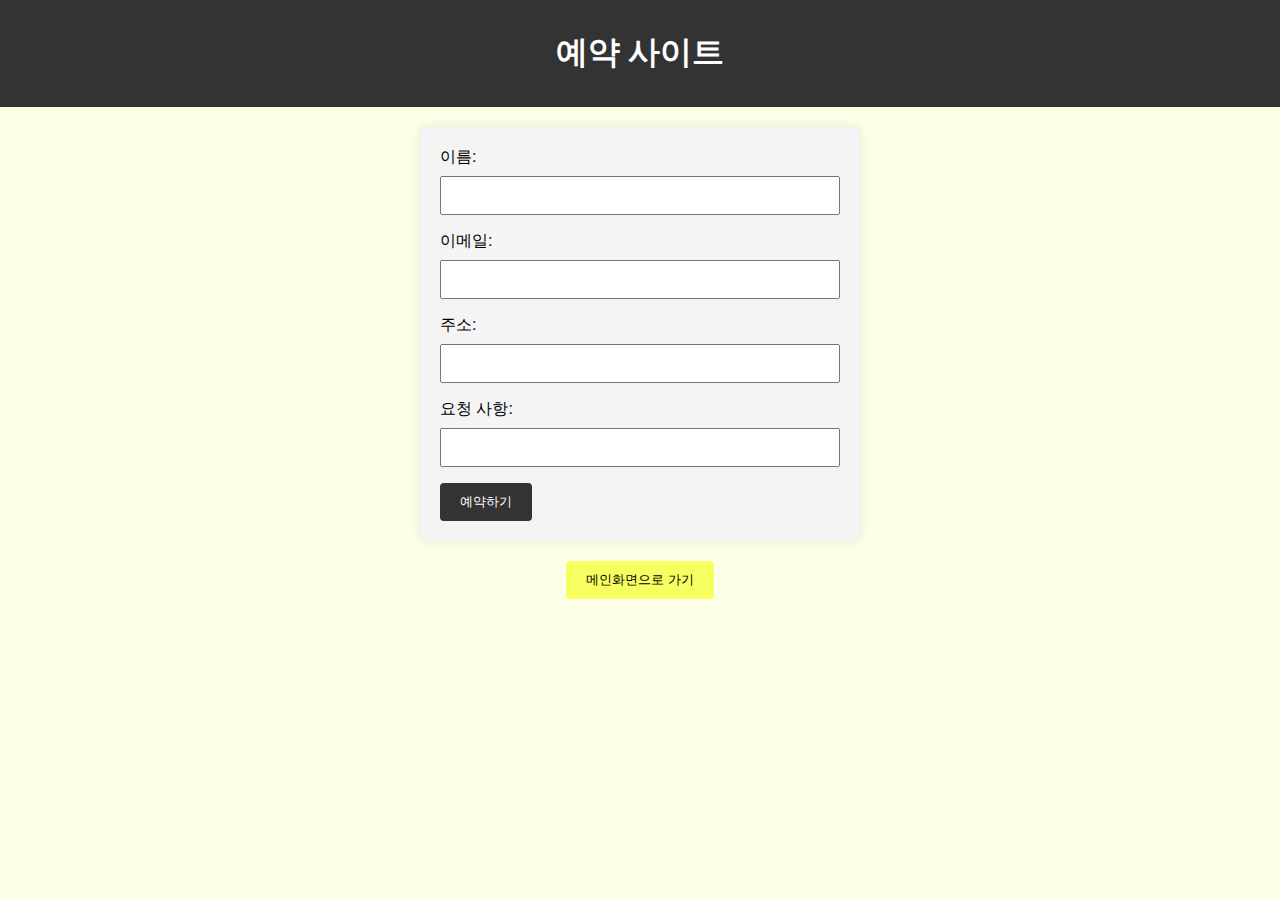
<file: contac.html>
<!DOCTYPE html>
<html lang="en">
<head>
  <meta charset="UTF-8">
  <meta name="viewport" content="width=device-width, initial-scale=1.0">
  <title>예약 사이트</title>
  <style>
    body {
      font-family: Arial, sans-serif;
      margin: 0;
      padding: 0;
      display: flex;
      flex-direction: column;
      min-height: 100vh;
       background-color: rgb(250, 255, 230);
    }   
    .content {
      flex: 1;
      background-color: #f4f4f4;
      padding: 20px;
      text-align: center;
    }

    .center-container {
      text-align: center;
      margin-bottom: 20px;
    }

    .center-container button {
      background-color: #f7ff60;
      color: rgb(0, 0, 0);
      padding: 10px 20px;
      border: none;
      border-radius: 4px;
      cursor: pointer;
    }

    footer {
      background-color: #333;
      color: #fff;
      text-align: center;
      padding: 1em 0;
    }

    header {
      background-color: #333;
      color: white;
      padding: 10px;
      text-align: center;
    }

    section {
      padding: 20px;
    }

    form {
      max-width: 400px;
      margin: auto;
      background-color: #f4f4f4;
      padding: 20px;
      border-radius: 8px;
      box-shadow: 0 0 10px rgba(0, 0, 0, 0.1);
    }

    label {
      display: block;
      margin-bottom: 8px;
    }

    input {
      width: 100%;
      padding: 10px;
      margin-bottom: 16px;
      box-sizing: border-box;
    }

    button {
      background-color: #333;
      color: white;
      padding: 10px 20px;
      border: none;
      border-radius: 4px;
      cursor: pointer;
    }
  </style>
</head>
<body>

  <header>
    <h1>예약 사이트</h1>
  </header>

  <section>
    <form id="reservationForm">
      <label for="name">이름:</label>
      <input type="text" id="name" name="name" required>

      <label for="email">이메일:</label>
      <input type="email" id="email" name="email" required>

      <label for="date">주소:</label>
      <input type="place" id="place" name="place" required>

      <label for="time">요청 사항:</label>
      <input type="mention" id="mention" name="mention" required>

 

      <button type="button" onclick="submitReservation()">예약하기</button>
    </form>
  </section>

  <div class="center-container">
    <button onclick="goToAnotherPage()">메인화면으로 가기</button>
  </div>

<script>

  function goToAnotherPage() {
      // 실제로는 이동할 페이지의 URL로 변경하세요.
      window.location.href = 'mennu.html';
    }
    function submitReservation() {
      // 여기에서 예약 정보를 가져와서 처리하는 로직을 작성합니다.
      // 실제로는 서버와 통신하여 데이터베이스에 예약 정보를 저장하는 방식을 고려해야 합니다.
      alert("예약이 완료되었습니다!");
    }
  </script>

</body>
</html>
</file>
